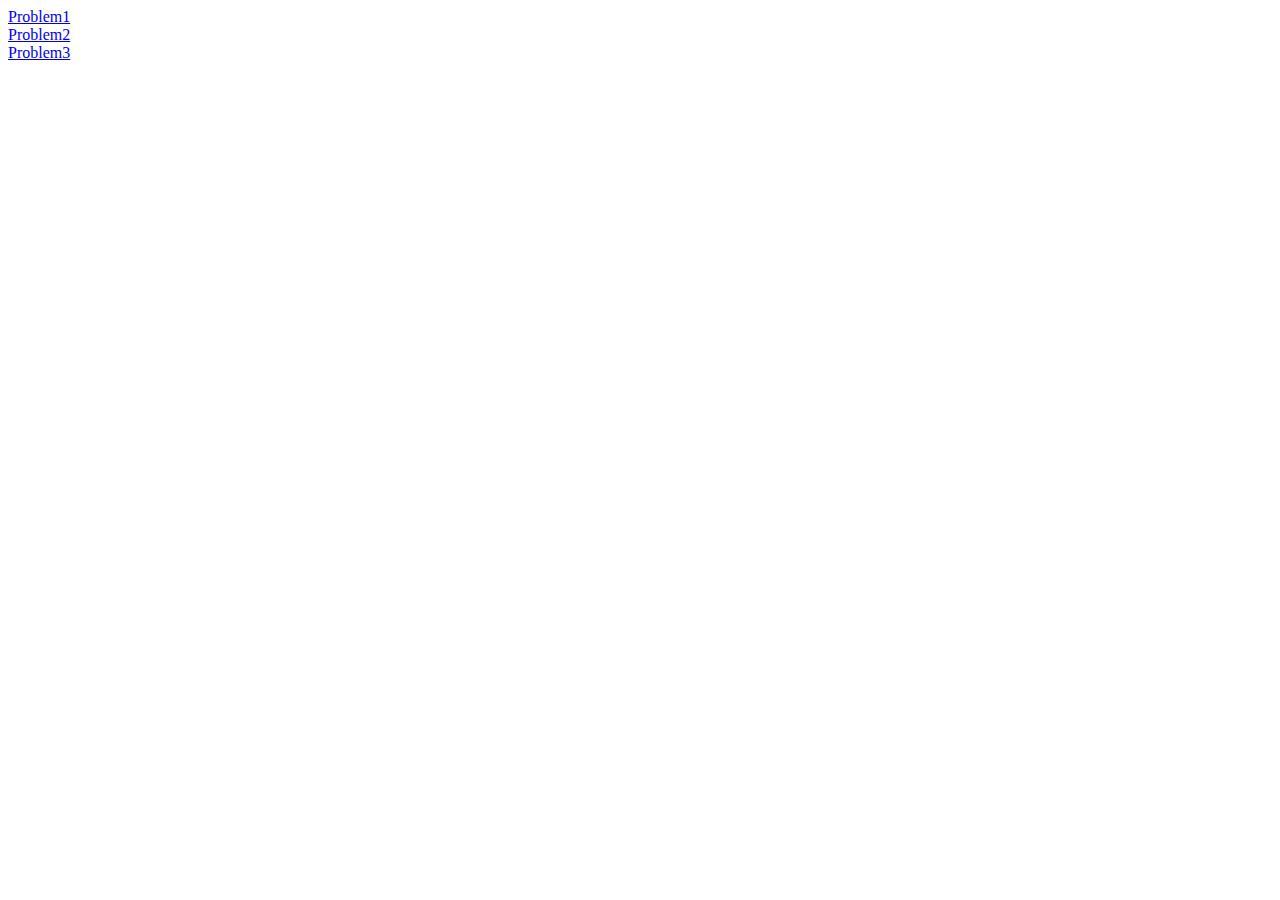
<file: index.html>
<!DOCTYPE html>
<html lang="en">

<head>
  <meta charset="UTF-8" />
  <meta http-equiv="X-UA-Compatible" content="IE=edge" />
  <meta name="viewport" content="width=device-width, initial-scale=1.0" />
  <title>Front End Development Assignment1</title>
</head>

<body>
  <a href="problem1/problem1.html">Problem1</a><br>
  <a href="problem2/problem2.html">Problem2</a><br>
  <a href="problem3/problem3.html">Problem3</a><br>
</body>

</html>
</file>
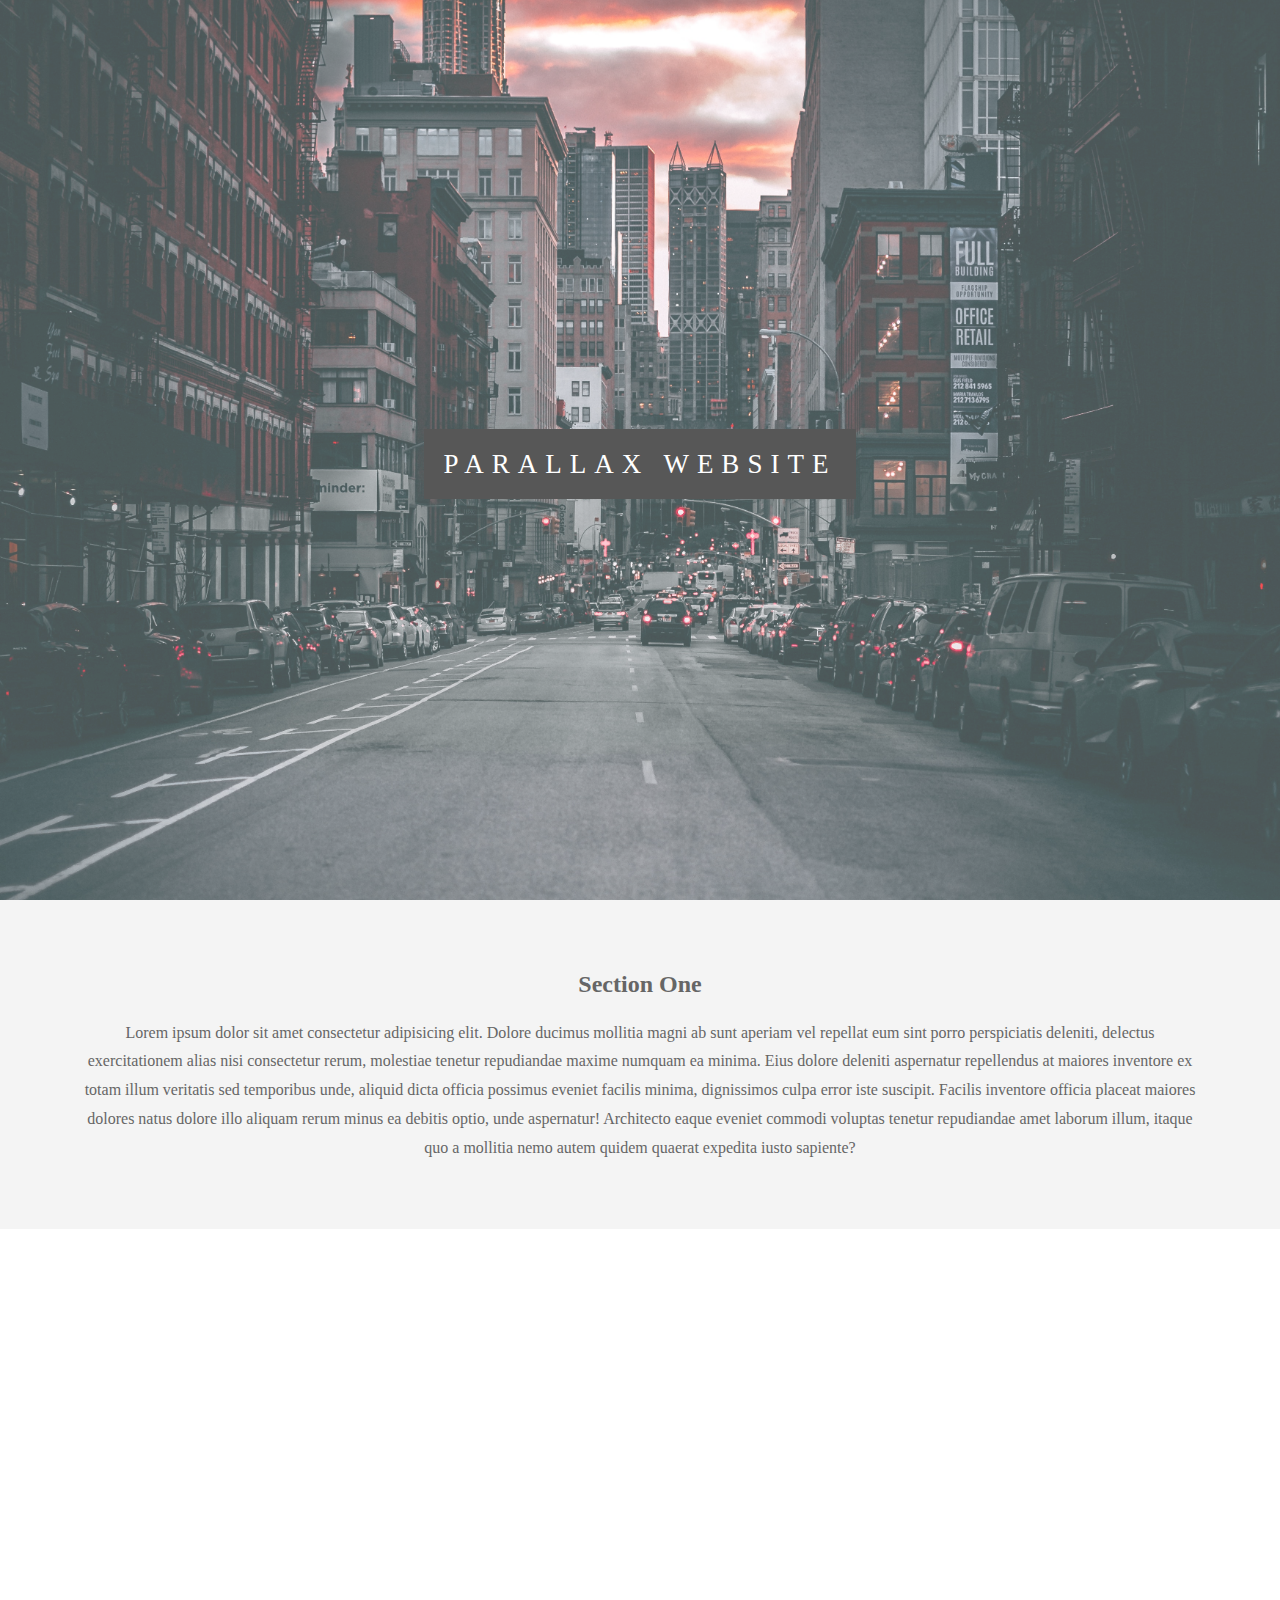
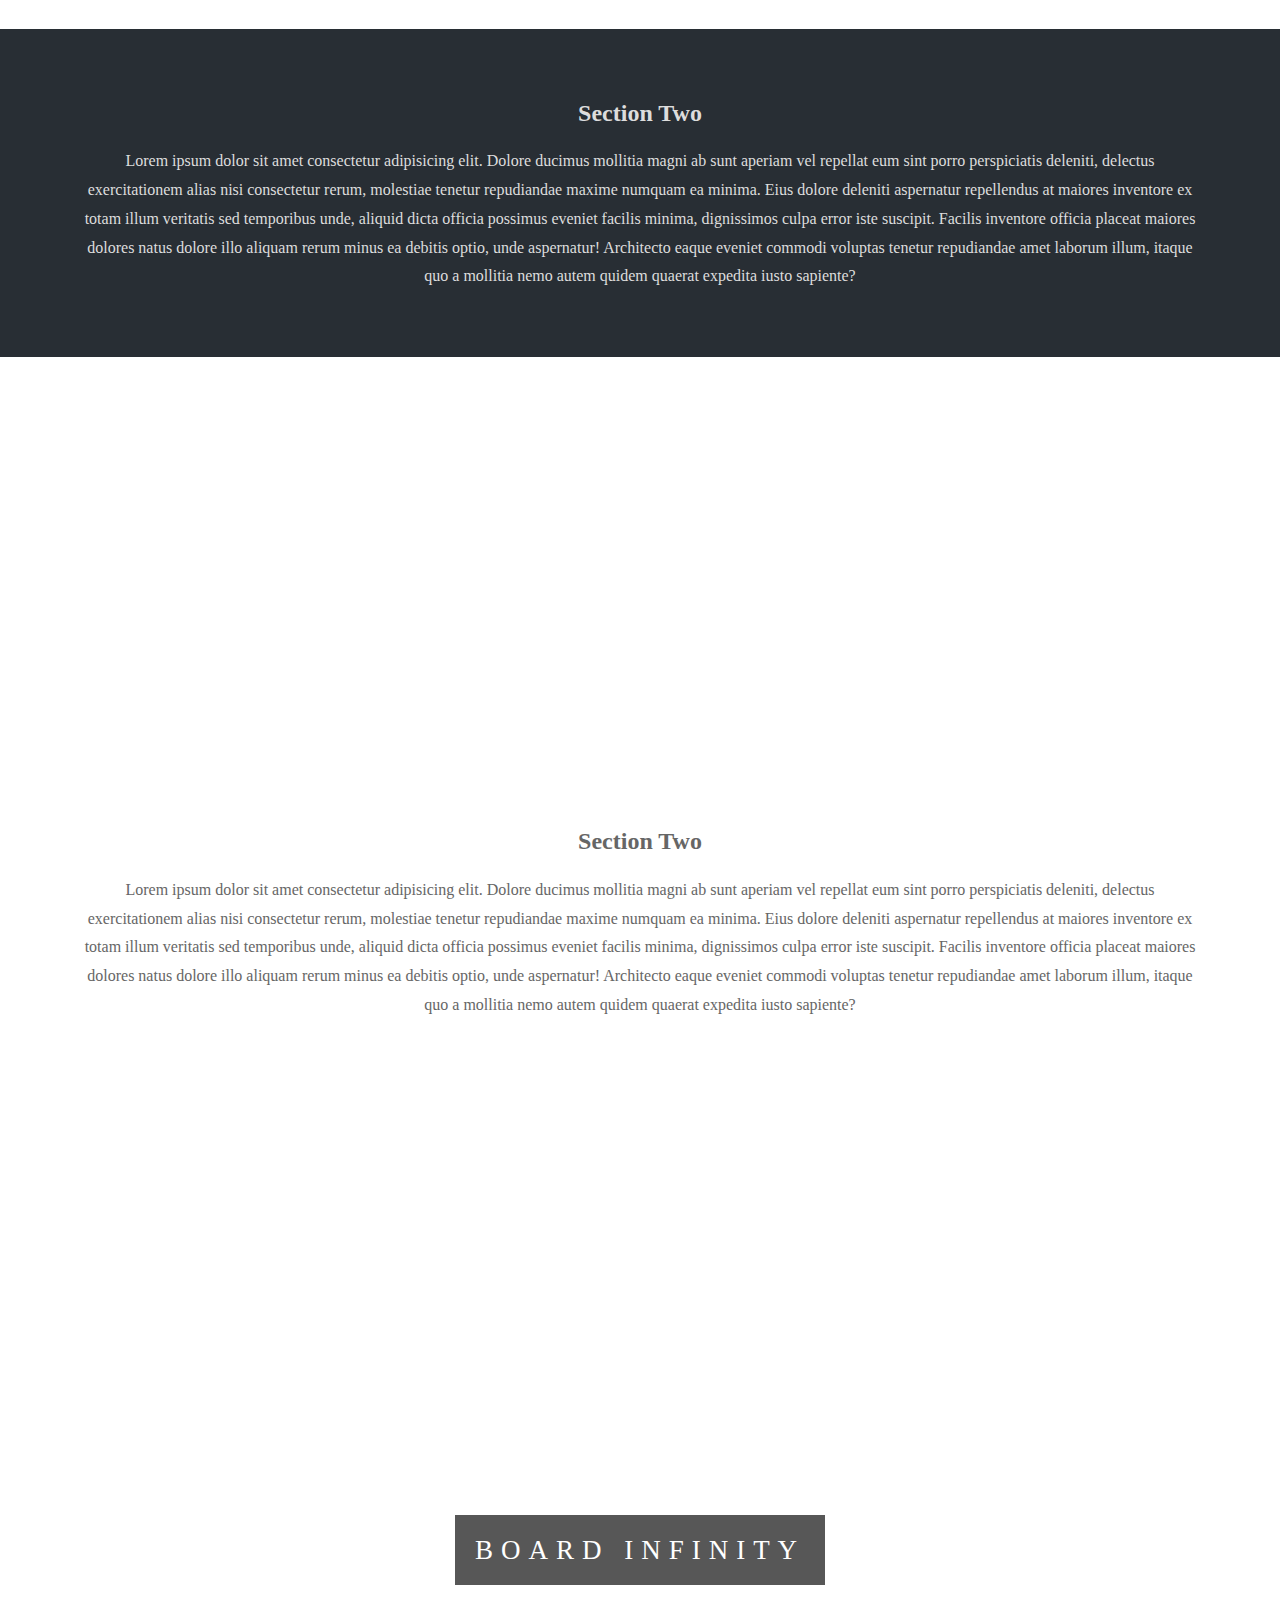
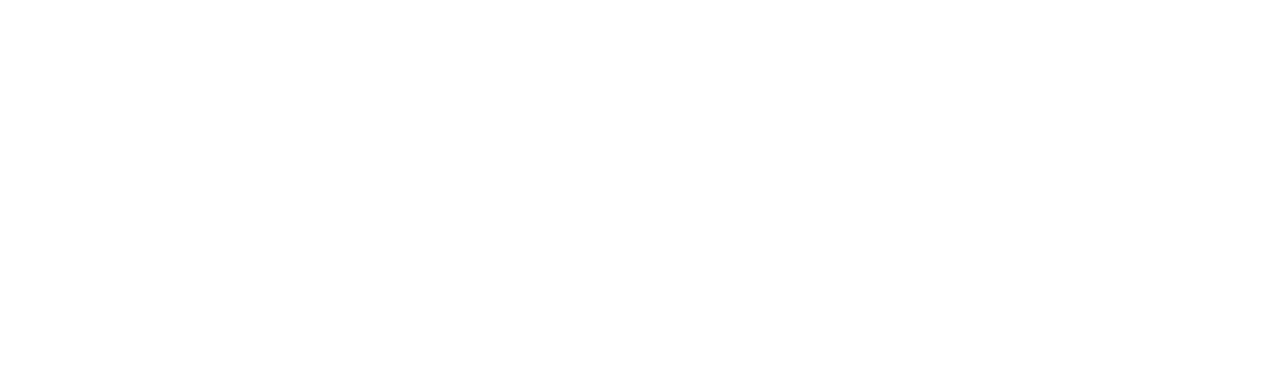
<file: problem1/problem1.html>
<!DOCTYPE html>
<html lang="en">
<head>
    <meta charset="UTF-8">
    <meta http-equiv="X-UA-Compatible" content="IE=edge">
    <meta name="viewport" content="width=device-width, initial-scale=1.0">
    <title>Parallax Website</title>
    <link rel="stylesheet" href="css/style.css">
</head>
<body>
    <div class="Aimg1">
        <div class="Btext">
            <span class="border">Parallax Website</span>
        </div>

    </div>
    <section class="section section-first">
        <h2>Section One</h2>
        <p>Lorem ipsum dolor sit amet consectetur adipisicing elit. Dolore ducimus mollitia magni ab sunt aperiam vel repellat eum sint porro perspiciatis deleniti, delectus exercitationem alias nisi consectetur rerum, molestiae tenetur repudiandae maxime numquam ea minima. Eius dolore deleniti aspernatur repellendus at maiores inventore ex totam illum veritatis sed temporibus unde, aliquid dicta officia possimus eveniet facilis minima, dignissimos culpa error iste suscipit. Facilis inventore officia placeat maiores dolores natus dolore illo aliquam rerum minus ea debitis optio, unde aspernatur! Architecto eaque eveniet commodi voluptas tenetur repudiandae amet laborum illum, itaque quo a mollitia nemo autem quidem quaerat expedita iusto sapiente?</p>
    </section>

    <div class="Aimg2">
        <div class="Btext">
            <span class="border trans">Image Two Text </span>
        </div>

    </div>


    <section class="section section-second">
        <h2>Section Two</h2>
        <p>Lorem ipsum dolor sit amet consectetur adipisicing elit. Dolore ducimus mollitia magni ab sunt aperiam vel repellat eum sint porro perspiciatis deleniti, delectus exercitationem alias nisi consectetur rerum, molestiae tenetur repudiandae maxime numquam ea minima. Eius dolore deleniti aspernatur repellendus at maiores inventore ex totam illum veritatis sed temporibus unde, aliquid dicta officia possimus eveniet facilis minima, dignissimos culpa error iste suscipit. Facilis inventore officia placeat maiores dolores natus dolore illo aliquam rerum minus ea debitis optio, unde aspernatur! Architecto eaque eveniet commodi voluptas tenetur repudiandae amet laborum illum, itaque quo a mollitia nemo autem quidem quaerat expedita iusto sapiente?</p>
    </section>

    <div class="Aimg3">
        <div class="Btext">
            <span class="border trans">Image three Text </span>
        </div>

    </div>

    <section class="section section-third">
        <h2>Section Two</h2>
        <p>Lorem ipsum dolor sit amet consectetur adipisicing elit. Dolore ducimus mollitia magni ab sunt aperiam vel repellat eum sint porro perspiciatis deleniti, delectus exercitationem alias nisi consectetur rerum, molestiae tenetur repudiandae maxime numquam ea minima. Eius dolore deleniti aspernatur repellendus at maiores inventore ex totam illum veritatis sed temporibus unde, aliquid dicta officia possimus eveniet facilis minima, dignissimos culpa error iste suscipit. Facilis inventore officia placeat maiores dolores natus dolore illo aliquam rerum minus ea debitis optio, unde aspernatur! Architecto eaque eveniet commodi voluptas tenetur repudiandae amet laborum illum, itaque quo a mollitia nemo autem quidem quaerat expedita iusto sapiente?</p>
    </section>

    <div class="Aimg1">
        <div class="Btext">
            <span class="border">Board Infinity</span>
        </div>

    </div>


    


</body>
</html>
</file>
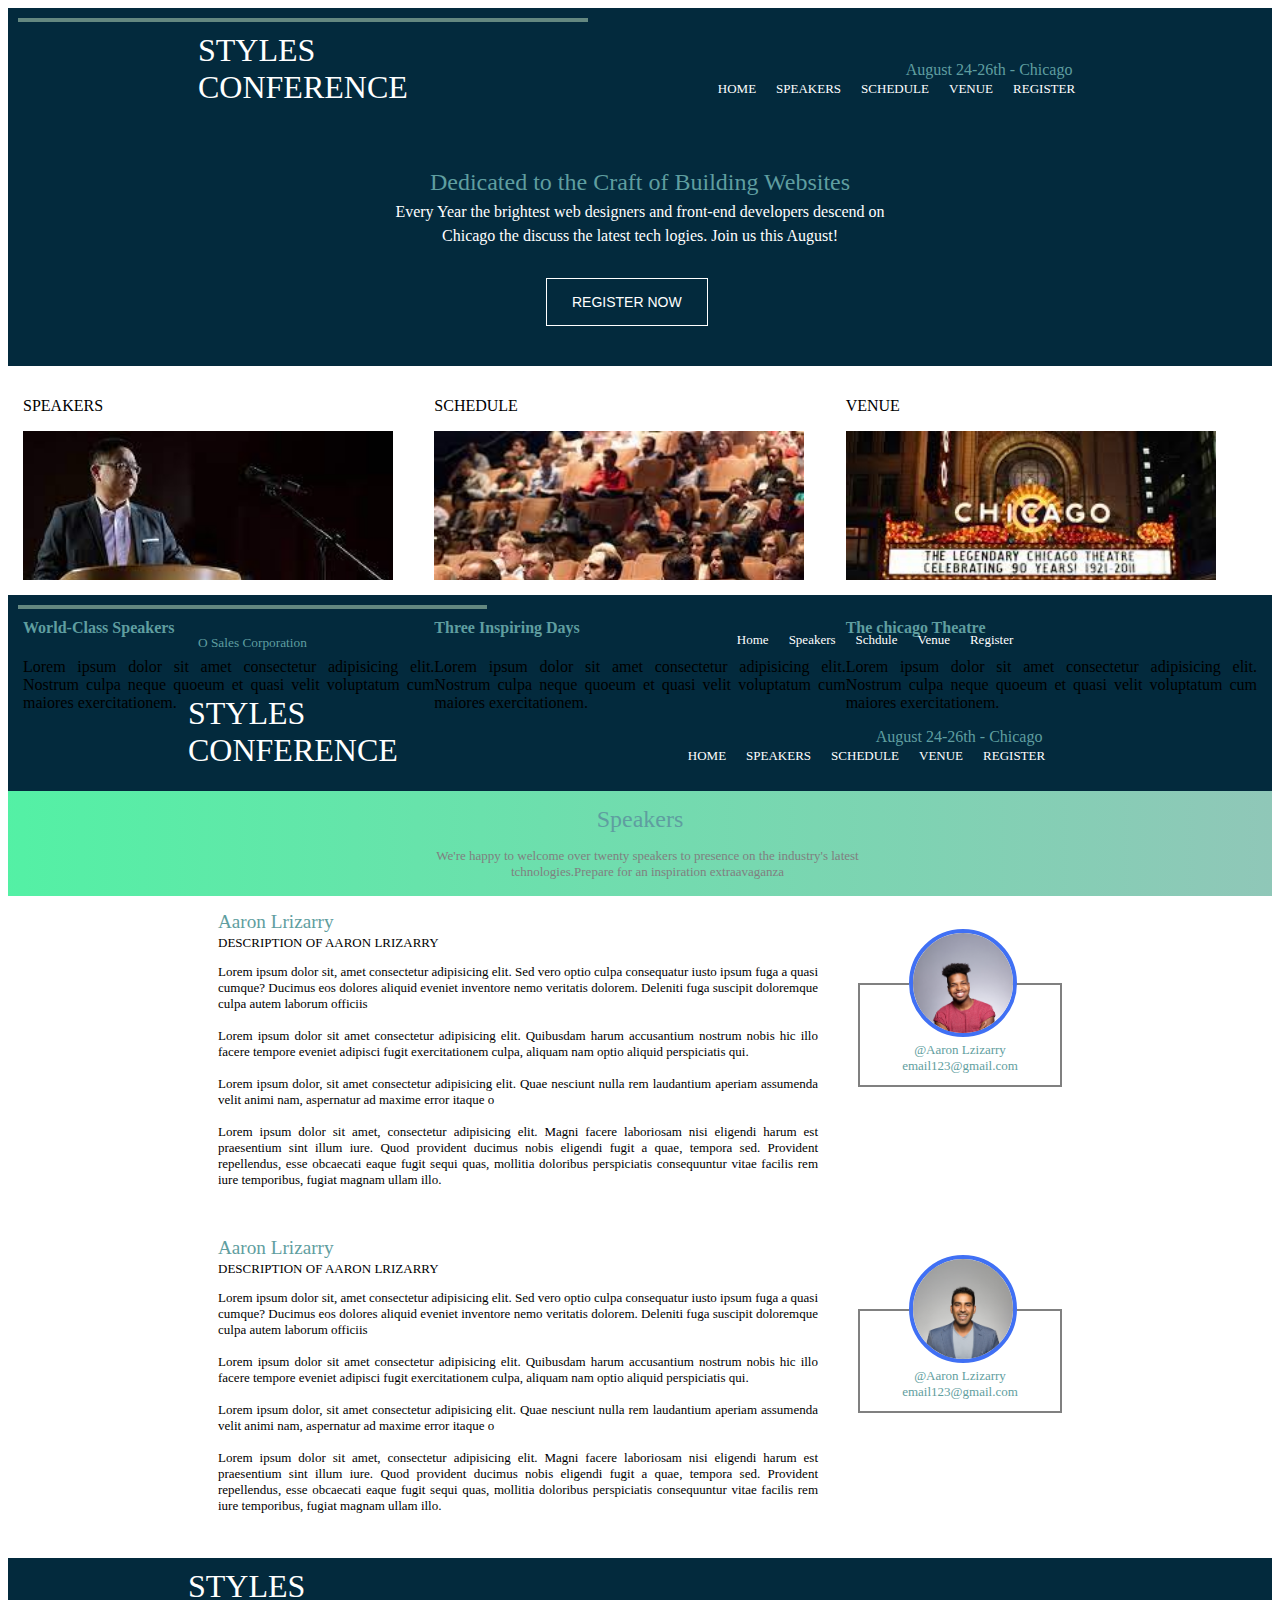
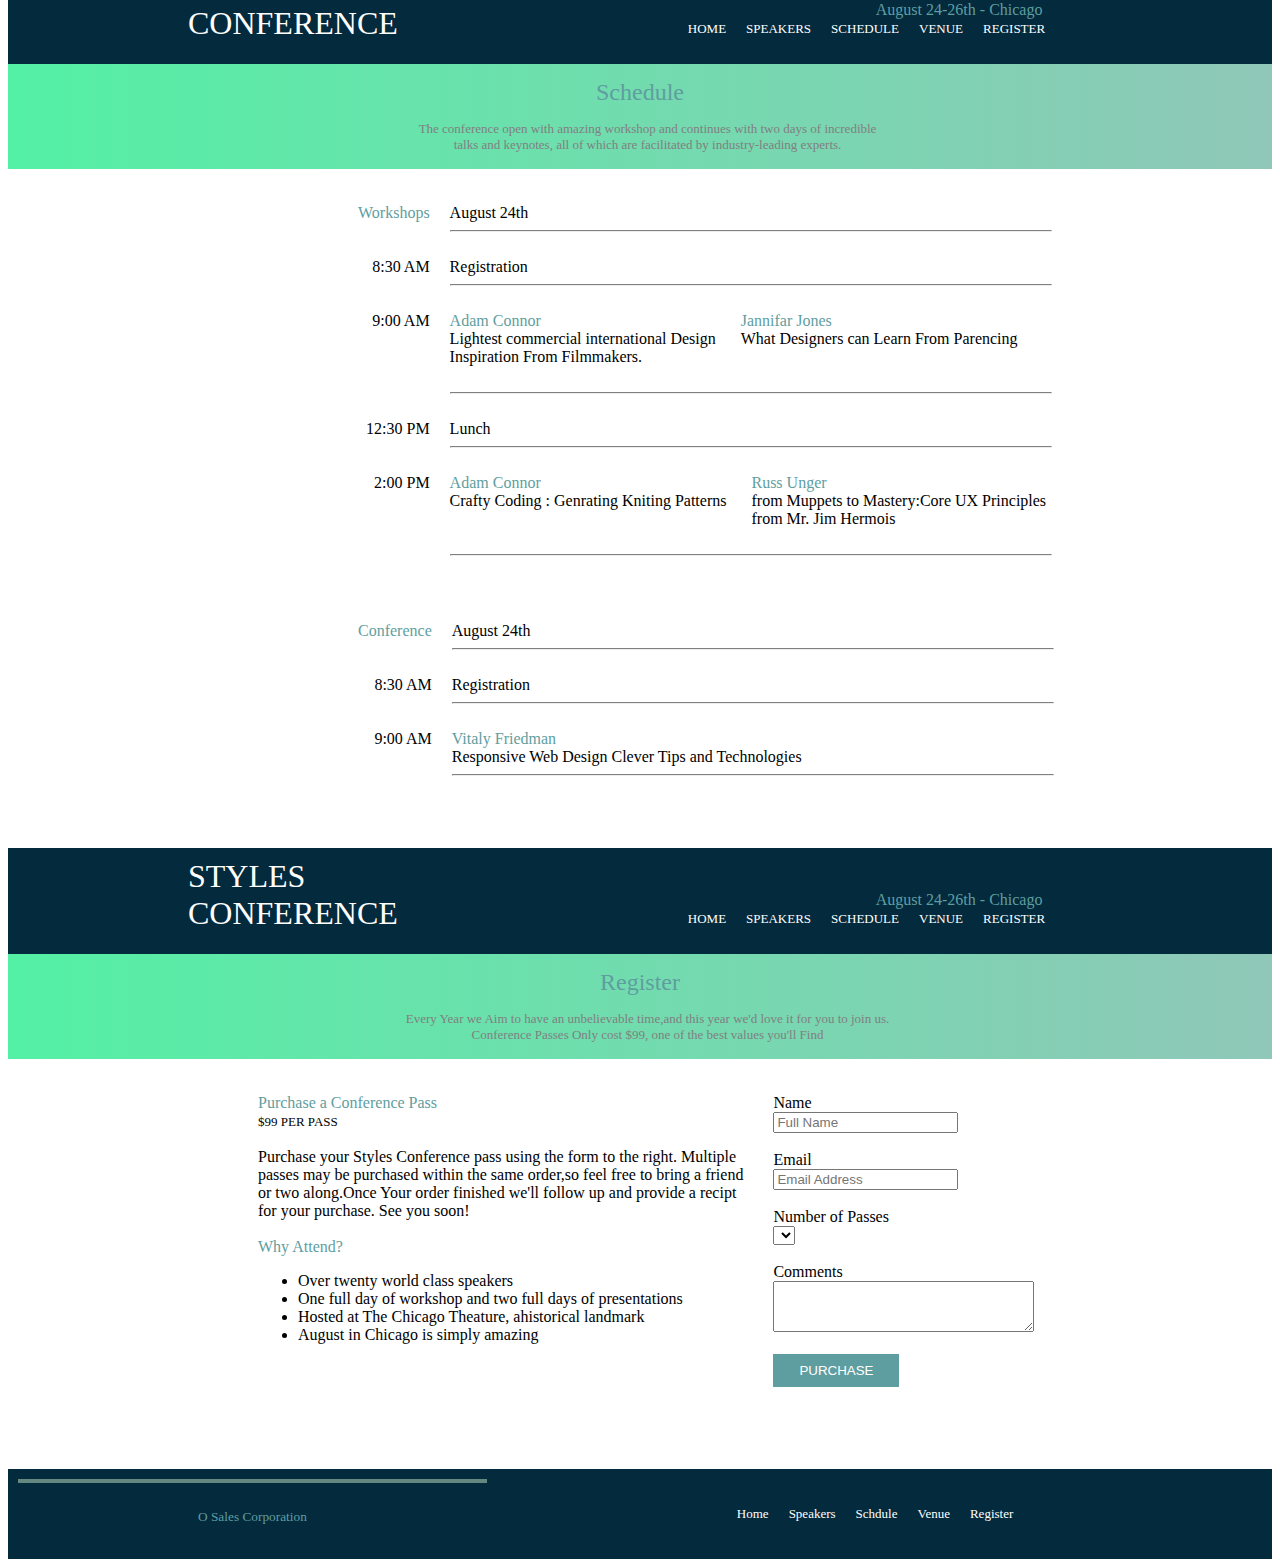
<file: problem3/problem3.html>
<!DOCTYPE html>
<html lang="en">

<head>
  <meta charset="UTF-8">
  <meta http-equiv="X-UA-Compatible" content="IE=edge">
  <meta name="viewport" content="width=device-width, initial-scale=1.0">
  <title>problem3</title>
  <link rel="stylesheet" href="css/style.css">
</head>

<body>
  <div class="container">
    <div class="a1">
      <div class="aa1">
        STYLES<br>CONFERENCE
      </div>
      <div class="aa2">
        <div class="aaa1">
          <br>&nbsp;&nbsp;&nbsp;&nbsp;&nbsp;&nbsp;&nbsp;
          &nbsp;&nbsp;&nbsp;&nbsp;<label style="color: cadetblue; padding-left: 150px;">August 24-26th - Chicago</label>
        </div>
        <div class="aaa2">
          <div class="nav">HOME</div>
          <div class="nav">SPEAKERS</div>
          <div class="nav">SCHEDULE</div>
          <div class="nav">VENUE</div>
          <div class="nav">REGISTER</div>
        </div>
      </div>
    </div>
    <div class="b2">
      <div style="color: cadetblue;font-size: x-large;">Dedicated to the Craft of Building Websites</div>
      <div style="color:white;">Every Year the brightest web designers and front-end developers descend on <br>Chicago
        the discuss the latest tech logies. Join us this August!</div>
    </div>
    <button class="button1">REGISTER NOW</button>
  </div>
  <div class="B">
    <div class="Kid">
      <p>SPEAKERS</p>
      <div class="kid1"></div>
      <div>
        <br>
        <h4 style="text-align: left;color: cadetblue;">World-Class Speakers</h4>
        <p style="text-align: justify;">
          Lorem ipsum dolor sit amet consectetur adipisicing elit. Nostrum culpa neque quoeum et quasi velit voluptatum
          cum maiores exercitationem.
        </p>
      </div>
    </div>
    <div class="Kid">
      <p>SCHEDULE</p>
      <div class="kid2"></div>
      <div>
        <br>
        <h4 style="text-align: left;color: cadetblue;">Three Inspiring Days</h4>
        <p style="text-align:justify;">
          Lorem ipsum dolor sit amet consectetur adipisicing elit. Nostrum culpa neque quoeum et quasi velit voluptatum
          cum maiores exercitationem.
        </p>
      </div>
    </div>
    <div class="Kid">
      <p>VENUE</p>
      <div class="kid3"></div>
      <div>
        <br>
        <h4 style="text-align: left;color: cadetblue;">The chicago Theatre</h4>
        <p style="text-align: justify;">
          Lorem ipsum dolor sit amet consectetur adipisicing elit. Nostrum culpa neque quoeum et quasi velit voluptatum
          cum maiores exercitationem.
        </p>
      </div>
    </div>
  </div>
  <div class="container1">
    <div class="a1">
      <div class="aa1" style="color:cadetblue; font-size: smaller;">
        <br> O Sales Corporation
      </div>
      <div class="aa2">
        <div class="aaa2" style="padding-left: 120px;">
          <div class="nav">Home</div>
          <div class="nav">Speakers</div>
          <div class="nav">Schdule</div>
          <div class="nav">Venue</div>
          <div class="nav">Register</div>
        </div>
      </div>
    </div>
  </div>
  <div class="blink1"> </div>
  <div class="d1">
    <div class="da1">
      <div class="dd1">
        STYLES<br>CONFERENCE
      </div>
      <div class="dd2">
        <div class="ddd1">
          <br>&nbsp;&nbsp;&nbsp;&nbsp;&nbsp;&nbsp;&nbsp;
          &nbsp;&nbsp;&nbsp;&nbsp;<label style="color: cadetblue; padding-left: 150px;">August 24-26th - Chicago</label>
        </div>
        <div class="ddd2">
          <div class="nav">HOME</div>
          <div class="nav">SPEAKERS</div>
          <div class="nav">SCHEDULE</div>
          <div class="nav">VENUE</div>
          <div class="nav">REGISTER</div>
        </div>
      </div>
    </div>
  </div>
  <div class="e1">
    <div style="padding: 15px 0px 5px 0px;font-size: x-large;text-align: center;color: cadetblue;">Speakers</div>
    <div style="margin: 10px 0px 5px 15px;font-size:small;text-align: center;color: grey;">
      We're happy to welcome over twenty speakers to presence on the industry's latest<br>
      tchnologies.Prepare for an inspiration extraavaganza<br><br>
    </div>
  </div>
  <div class="c1">
    <div class="cc1">
      <lable style="color:cadetblue;font-size: larger;">Aaron Lrizarry</lable><br>
      <label style="font-size:small;">DESCRIPTION OF AARON LRIZARRY</label><br>
      <p style="text-align:justify;font-size: small;">
        Lorem ipsum dolor sit, amet consectetur adipisicing elit. Sed vero optio culpa consequatur iusto ipsum fuga a
        quasi cumque? Ducimus eos dolores aliquid eveniet inventore nemo veritatis dolorem. Deleniti fuga suscipit
        doloremque culpa autem laborum officiis<br><br>
        Lorem ipsum dolor sit amet consectetur adipisicing elit. Quibusdam harum accusantium nostrum nobis hic illo
        facere tempore eveniet adipisci fugit exercitationem culpa, aliquam nam optio aliquid perspiciatis qui.<br><br>
        Lorem ipsum dolor, sit amet consectetur adipisicing elit. Quae nesciunt nulla rem laudantium aperiam assumenda
        velit animi nam, aspernatur ad maxime error itaque o<br><br>
        Lorem ipsum dolor sit amet, consectetur adipisicing elit. Magni facere laboriosam nisi eligendi harum est
        praesentium sint illum iure. Quod provident ducimus nobis eligendi fugit a quae, tempora sed. Provident
        repellendus, esse obcaecati eaque fugit sequi quas, mollitia doloribus perspiciatis consequuntur vitae facilis
        rem iure temporibus, fugiat magnam ullam illo.<br><br>
      </p>
    </div>
    <div class="cc2"><br><br><br><br>
      <div class="card">
        <div class="card-image">
          <img src="images/pexels-foto-sushi-11357052.jpg" class="card-img">

        </div>
        <p style="text-align:center ;color: cadetblue;font-size: small;">@Aaron Lzizarry<br>email123@gmail.com</p>
      </div>
    </div>
  </div>
  <div class="c1">
    <div class="cc1">
      <lable style="color:cadetblue;font-size: larger;">Aaron Lrizarry</lable><br>
      <label style="font-size:small;">DESCRIPTION OF AARON LRIZARRY</label><br>
      <p style="text-align:justify;font-size: small;">
        Lorem ipsum dolor sit, amet consectetur adipisicing elit. Sed vero optio culpa consequatur iusto ipsum fuga a
        quasi cumque? Ducimus eos dolores aliquid eveniet inventore nemo veritatis dolorem. Deleniti fuga suscipit
        doloremque culpa autem laborum officiis<br><br>
        Lorem ipsum dolor sit amet consectetur adipisicing elit. Quibusdam harum accusantium nostrum nobis hic illo
        facere tempore eveniet adipisci fugit exercitationem culpa, aliquam nam optio aliquid perspiciatis qui.<br><br>
        Lorem ipsum dolor, sit amet consectetur adipisicing elit. Quae nesciunt nulla rem laudantium aperiam assumenda
        velit animi nam, aspernatur ad maxime error itaque o<br><br>
        Lorem ipsum dolor sit amet, consectetur adipisicing elit. Magni facere laboriosam nisi eligendi harum est
        praesentium sint illum iure. Quod provident ducimus nobis eligendi fugit a quae, tempora sed. Provident
        repellendus, esse obcaecati eaque fugit sequi quas, mollitia doloribus perspiciatis consequuntur vitae facilis
        rem iure temporibus, fugiat magnam ullam illo.<br><br>
      </p>
    </div>
    <div class="cc2"><br><br><br><br>
      <div class="card">
        <div class="card-image">
          <img src="images/pexels-foto-sushi-11357069.jpg" class="card-img">

        </div>
        <p style="text-align:center ;color: cadetblue;font-size: small;">@Aaron Lzizarry<br>email123@gmail.com</p>
      </div>
    </div>
  </div>



  <div class="d1">
    <div class="da1">
      <div class="dd1">
        STYLES<br>CONFERENCE
      </div>
      <div class="dd2">
        <div class="ddd1">
          <br>&nbsp;&nbsp;&nbsp;&nbsp;&nbsp;&nbsp;&nbsp;
          &nbsp;&nbsp;&nbsp;&nbsp;<label style="color: cadetblue; padding-left: 150px;">August 24-26th - Chicago</label>
        </div>
        <div class="ddd2">
          <div class="nav">HOME</div>
          <div class="nav">SPEAKERS</div>
          <div class="nav">SCHEDULE</div>
          <div class="nav">VENUE</div>
          <div class="nav">REGISTER</div>
        </div>
      </div>
    </div>
  </div>
  <div class="e1">
    <div style="padding: 15px 0px 5px 0px;font-size: x-large;text-align: center;color: cadetblue;">Schedule</div>
    <div style="margin: 10px 0px 5px 15px;font-size:small;text-align: center;color: grey;">
      The conference open with amazing workshop and continues with two days of incredible<br>
      talks and keynotes, all of which are facilitated by industry-leading experts.<br><br>
    </div>
  </div>
  <div class="f1">
    <div class="ff1">
      <label style="color: cadetblue;">Workshops</label><br><br><br>
      8:30 AM<br><br><br>
      9:00 AM<br><br><br><br><br><br>
      12:30 PM<br><br><br>
      2:00 PM<br><br><br>
    </div>
    <div class="ff2">
      <label>August 24th</label><br>
      <hr class="hr"><br>
      Registration<br>
      <hr class="hr"><br>
      <div class="am9">
        <div class="am91">
          <label style="color:cadetblue;text-align:left;">Adam Connor</label><br>
          Lightest commercial international Design<br>Inspiration From Filmmakers.
        </div>
        <div class="am92">
          <label style="color:cadetblue;text-align:left;">Jannifar Jones</label><br>
          What Designers can Learn From Parencing
        </div>
      </div>
      <br>
      <hr class="hr"><br>
      Lunch<br>
      <hr class="hr"><br>
      <div class="am9">
        <div class="am91">
          <label style="color:cadetblue;text-align:left;">Adam Connor</label><br>
          Crafty Coding : Genrating Kniting Patterns
        </div>
        <div class="am92">
          <label style="color:cadetblue;text-align:left;">Russ Unger</label><br>
          from Muppets to Mastery:Core UX Principles<br>from Mr. Jim Hermois
        </div>
      </div>
      <br>
      <hr class="hr"><br>
    </div>
  </div>
  <div class="f1">
    <div class="ff1">
      <label style="color: cadetblue;">Conference</label><br><br><br>
      8:30 AM<br><br><br>
      9:00 AM<br><br><br><br><br><br>
    </div>
    <div class="ff2">
      <label>August 24th</label><br>
      <hr class="hr"><br>
      Registration<br>
      <hr class="hr"><br>
      <div class="am9">
        <div class="am91">
          <label style="color:cadetblue;text-align:left;">Vitaly Friedman</label><br>
          Responsive Web Design Clever Tips and Technologies
        </div>
      </div>
      <hr class="hr"><br>
    </div>
  </div>
  <div class="d1">
    <div class="da1">
      <div class="dd1">
        STYLES<br>CONFERENCE
      </div>
      <div class="dd2">
        <div class="ddd1">
          <br>&nbsp;&nbsp;&nbsp;&nbsp;&nbsp;&nbsp;&nbsp;
          &nbsp;&nbsp;&nbsp;&nbsp;<label style="color: cadetblue; padding-left: 150px;">August 24-26th - Chicago</label>
        </div>
        <div class="ddd2">
          <div class="nav">HOME</div>
          <div class="nav">SPEAKERS</div>
          <div class="nav">SCHEDULE</div>
          <div class="nav">VENUE</div>
          <div class="nav">REGISTER</div>
        </div>
      </div>
    </div>
  </div>
  <div class="e1">
    <div style="padding: 15px 0px 5px 0px;font-size: x-large;text-align: center;color: cadetblue;">Register</div>
    <div style="margin: 10px 0px 5px 15px;font-size:small;text-align: center;color: grey;">
      Every Year we Aim to have an unbelievable time,and this year we'd love it for you to join us.<br>
      Conference Passes Only cost $99, one of the best values you'll Find<br><br>
    </div>
  </div>

  <!-- ----------------------------------------------------- -->
  <div class="g1">
    <div class="gg1">
      <label style="color: cadetblue;">Purchase a Conference Pass</label><br>
      <label style="font-size:small;">$99 PER PASS</label><br><br>
      <label>
        Purchase your Styles Conference pass using the form to the right. Multiple<br>
        passes may be purchased within the same order,so feel free to bring a friend<br>
        or two along.Once Your order finished we'll follow up and provide a recipt <br>
        for your purchase. See you soon!
      </label><br><br>
      <label style="color: cadetblue;">Why Attend?</label><br>
      <ul>
        <li>Over twenty world class speakers</li>
        <li>One full day of workshop and two full days of presentations</li>
        <li>Hosted at The Chicago Theature, ahistorical landmark</li>
        <li>August in Chicago is simply amazing</li>
      </ul>

    </div>
    <div class="gg2">
      <label>Name</label><br>
      <input type="text" placeholder="Full Name"><br><br>
      <label>Email</label><br>
      <input type="text" placeholder="Email Address"><br><br>
      <label>Number of Passes</label><br>
      <select>
        <option> </option>
      </select><br><br>
      <label>Comments</label><br>
      <textarea cols="30" rows="3">
                </textarea><br><br>
      <input type="button" value="PURCHASE" class="button2"><br><br>
    </div>
  </div><br><br><br>
  <div class="container1">
    <div class="a1">
      <div class="aa1" style="color:cadetblue; font-size: smaller;">
        <br> O Sales Corporation
      </div>
      <div class="aa2">
        <div class="aaa2" style="padding-left: 120px;">
          <div class="nav">Home</div>
          <div class="nav">Speakers</div>
          <div class="nav">Schdule</div>
          <div class="nav">Venue</div>
          <div class="nav">Register</div>
        </div>
      </div>
    </div>
  </div>
</body>
</tml>
</file>
<file: problem1/css/style.css>
body,html{
    height: 100%;
    margin: 0;
    font-size: 16px;
    font-weight: 400;
    line-height:1.8em;
    color: #666;
}

.Aimg1, .Aimg2, .Aimg3{
    position: relative;
    opacity: 0.70;
    background-position: center;
    background-size: cover;
    background-repeat: no-repeat;

    background-attachment: fixed;
}

.Aimg1{
    background-image: url("../images/img1.jpg");
    min-height: 100%;

}

.Aimg2{
    background-image: url("../images/img2.jpg");
    min-height: 400px;

}


.Aimg3{
    background-image: url("../images/img3.jpg");
    min-height: 400px;

}

.section{
    text-align: center;
    padding: 50px 80px;
}

.section-first{
    background-color: #f4f4f4;
    color: #666;
}

.section-second{
    background-color: #282e34;
    color: #ddd;
}


.Btext{
    background-color:none;
    position: absolute;
    top: 50%;
    width: 100%;
    text-align: center;
    color: rgb(245, 234, 234);
    font-size: 27px;
    letter-spacing: 8px;
    text-transform: uppercase;

}

.Btext .border{
    background-color: #111;
    color: #fff;
    padding: 20px;
}

.Btext .border.trans{
    background-color: transparent;
}

@media (min-width: 568px){
    .Aimg1, .Aimg2, .Aimg3,{
        background-attachment: scroll;
    }
}
</file>
<file: problem3/css/style.css>
.container{
    background-color: rgb(3, 42, 61);
    width: 100%;
    height: 65%;
}
.a1{
    display: flex;
}
.aa1{
    border-top: 4px solid #648880;
    color: white;
    margin: 10px;
    font-size: xx-large;
    padding: 10px 180px;
}
.aa2{
    color: white;
    margin: 10px;
    padding: 25px 100px;
}
.aaa2{
    display: flex;
}
.nav{
    font-size: small;
    padding: 2px 10px;
}
.b2{
    text-align: center;
    margin: 30px;
    line-height: 1.5;
}
.button1{
    background-color:rgb(3, 42, 61);
    border: 1px solid white;
    color: white;
    padding: 15px 25px;
    text-align: center;
    text-decoration: none;
    display: inline-block;
    font-size: 14px;
    margin:  0px 538px 40px 538px;
}
.B{
    display: flex;
    background-color:white;
    padding: 15px;flex-direction: row;justify-content: center;
}
.kid{
    background-color: white;
    width: 220px;
    height: 330px;
    margin: 10px;
}
.kid1{
    background-image: url("../images/11.jpg");background-size: 90%;background-repeat: no-repeat;height:75%;
}
.kid2{
    background-image: url("../images/12.jpg");background-size: 90%;background-repeat: no-repeat;height:75%;
}
.kid3{
    background-image: url("../images/13.jpg");background-size: 90%;background-repeat: no-repeat;height:75%;
}
.container1{
    background-color:rgb(3, 42, 61);
    width: 100%;
}
.blink1{
    width: 100%;
    height: 4%;
}
.d1{
    background-color: rgb(3, 42, 61);
    height: 20%;
}
.da1{
    display: flex;
}
.dd1{
    color: white;
    /* margin: 10px 10px 0px 10px; */
    font-size: xx-large;
    padding: 10px 180px;
}
.dd2{
    color: white;
    /* margin: 10px 10px 0px 10px; */
    padding: 25px 100px;
}
.ddd2{
    display: flex;
}
.e1{
    background-image: linear-gradient(to right, rgba(8, 234, 125, 0.694) , rgba(46, 150, 122, 0.534));
}
.f1{
    display: flex;
}
.ff1{
    padding: 30px 10px 10px 350px;
    text-align: right;
}
.ff2{
    padding: 30px 150px 10px 10px;
    text-align: left;
}
.hr{
    border-top: 1px solid gray;
    width:600px;
    opacity: 0.5px;
}
.am9{
    display: flex;
}
.am92{
    padding-left: 25px;
}
.g1{
    display: flex;
}
.gg1{
    padding: 30px 10px 10px 250px;
    text-align: left;
}
.gg2{
    padding: 30px 100px 10px 20px;
    text-align: left;
}
.button2{
    background-color: cadetblue;
    color: white;
    padding: 8px 25px;
    border: 1px solid cadetblue;
}
.c1{
    display: flex;
    margin: 10px;
}
.cc1{
    padding: 5px 35px 5px 200px;
}
.cc2{
    padding: 5px 200px 5px 5px;
}
.card{
    border: 2px solid grey;
    height: 100px;
    width: 200px;
}
.card-image{
    position:relative;
    height: 100px;
    width: 100px;
    border-radius: 50%;
    background: #fff;
    margin-top: -28%;
    margin-left: 49px;
}

.card-image .card-img{
    height: 100%;
    width: 100%;
    object-fit: cover;
    border-radius: 50%;
    border: 4px solid #4070f4;
}
</file>
